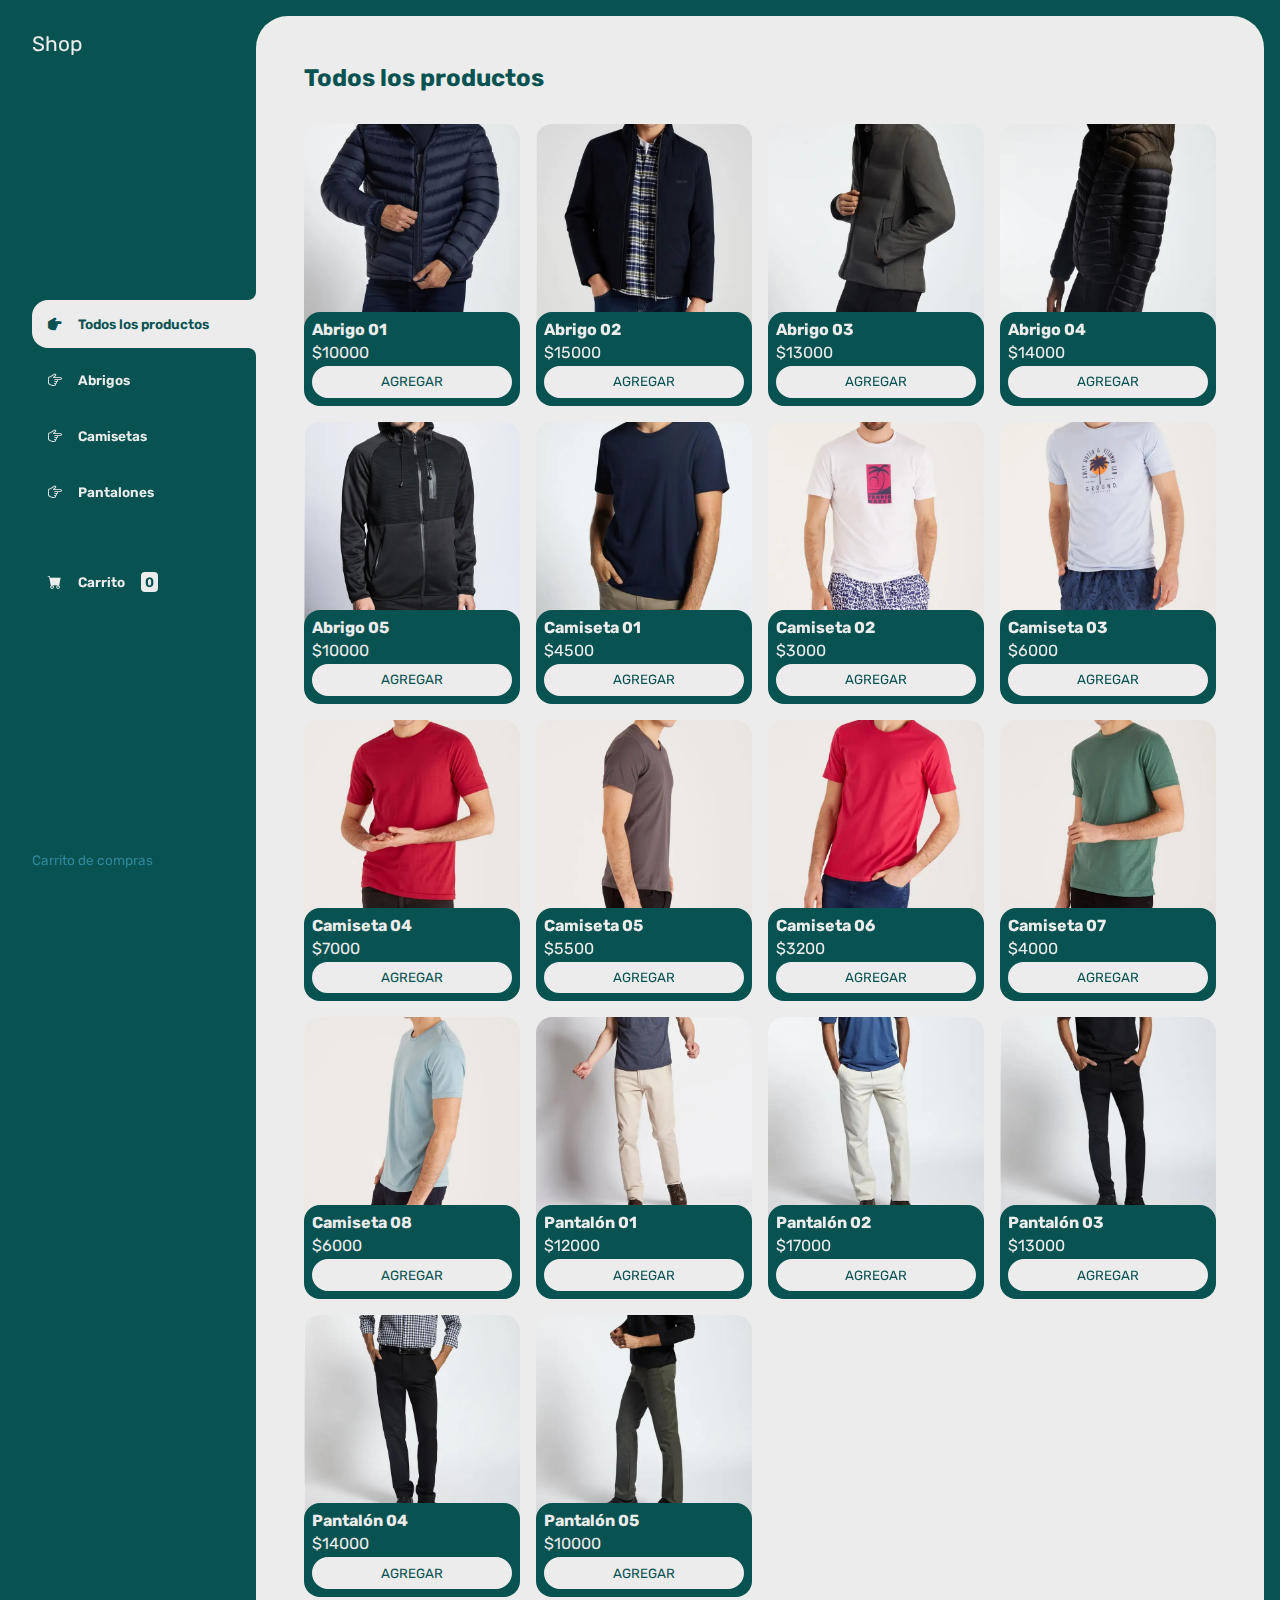
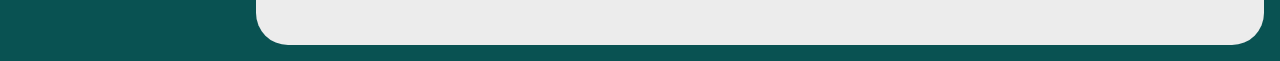
<file: index.html>
<!DOCTYPE html>
<html lang="es">
<head>
    <meta charset="UTF-8">
    <meta http-equiv="X-UA-Compatible" content="IE=edge">
    <meta name="viewport" content="width=device-width, initial-scale=1.0">
    <title>Tienda</title>
    <link rel="stylesheet" href="https://cdn.jsdelivr.net/npm/bootstrap-icons@1.9.1/font/bootstrap-icons.css">
    <link rel="stylesheet" href="./css/main.css">
</head>
<body>

    <div class="wrapper">
        <aside>
            <header>
                <h1 class="logo">Shop</h1>
            </header>
            <nav>
                <ul class="menu">
                    <li>
                        <button id="todos" class="boton-menu boton-categoria active"><i class="bi bi-hand-index-thumb-fill"></i> Todos los productos</button>
                    </li>
                    <li>
                        <button id="abrigos" class="boton-menu boton-categoria"><i class="bi bi-hand-index-thumb"></i> Abrigos</button>
                    </li>
                    <li>
                        <button id="camisetas" class="boton-menu boton-categoria"><i class="bi bi-hand-index-thumb"></i> Camisetas</button>
                    </li>
                    <li>
                        <button id="pantalones" class="boton-menu boton-categoria"><i class="bi bi-hand-index-thumb"></i> Pantalones</button>
                    </li>
                    <li>
                        <a class="boton-menu boton-carrito" href="./carrito.html">
                            <i class="bi bi-cart-fill"></i> Carrito <span id="numerito" class="numerito">0</span>
                        </a>
                    </li>
                </ul>
            </nav>
            <footer>
                <p class="texto-footer">Carrito de compras</p>
            </footer>
        </aside>
        <main>
            <h2 class="titulo-principal" id="titulo-principal">Todos los productos</h2>
            <div id="contenedor-productos" class="contenedor-productos">
                <!-- Esto se va a rellenar con JS -->
            </div>
        </main>
    </div>
    
    <script src="./js/main.js"></script>
</body>
</html>
</file>
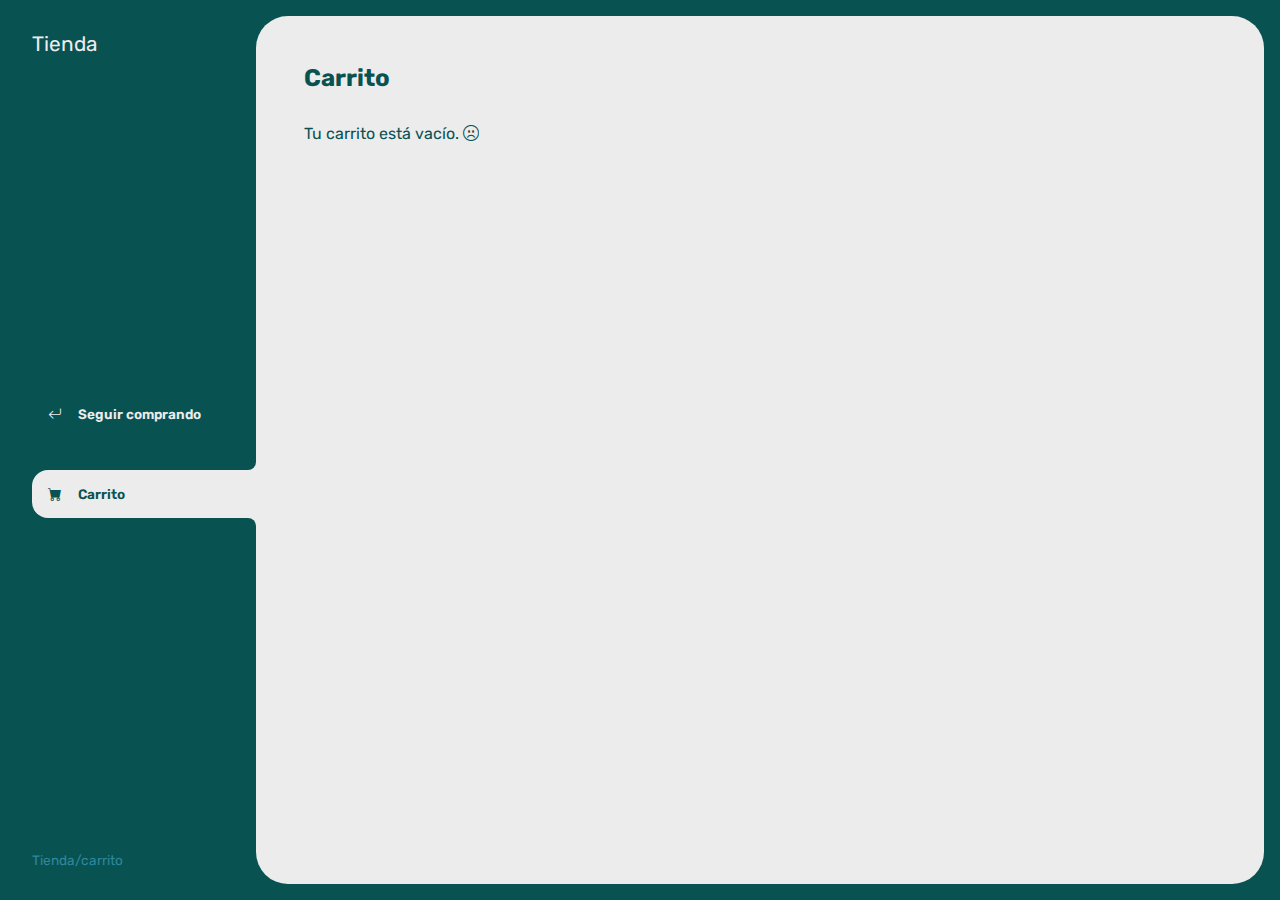
<file: carrito.html>
<!DOCTYPE html>
<html lang="es">
<head>
    <meta charset="UTF-8">
    <meta http-equiv="X-UA-Compatible" content="IE=edge">
    <meta name="viewport" content="width=device-width, initial-scale=1.0">
    <title>carrito de compras</title>
    <link rel="stylesheet" href="https://cdn.jsdelivr.net/npm/bootstrap-icons@1.9.1/font/bootstrap-icons.css">
    <link rel="stylesheet" href="./css/main.css">
</head>
<body>

    <div class="wrapper">
        <aside>
            <header>
                <h1 class="logo">Tienda</h1>
            </header>
            <nav>
                <ul>
                    <li>
                        <a class="boton-menu boton-volver" href="./index.html">
                            <i class="bi bi-arrow-return-left"></i> Seguir comprando
                        </a>
                    </li>
                    <li>
                        <a class="boton-menu boton-carrito active" href="./carrito.html">
                            <i class="bi bi-cart-fill"></i> Carrito
                        </a>
                    </li>
                </ul>
            </nav>
            <footer>
                <p class="texto-footer">Tienda/carrito</p>
            </footer>
        </aside>
        <main>
            <h2 class="titulo-principal">Carrito</h2>
            <div class="contenedor-carrito">
                <p id="carrito-vacio" class="carrito-vacio">Tu carrito está vacío. <i class="bi bi-emoji-frown"></i></p>

                <div id="carrito-productos" class="carrito-productos disabled">
                    <!-- Esto se va a completar con el JS -->
                </div>

                <div id="carrito-acciones" class="carrito-acciones disabled">
                    <div class="carrito-acciones-izquierda">
                        <button id="carrito-acciones-vaciar" class="carrito-acciones-vaciar">Vaciar carrito</button>
                    </div>
                    <div class="carrito-acciones-derecha">
                        <div class="carrito-acciones-total">
                            <p>Total:</p>
                            <p id="total">$3000</p>
                        </div>
                        <button id="carrito-acciones-comprar" class="carrito-acciones-comprar">Comprar ahora</button>
                    </div>
                </div>

                <p id="carrito-comprado" class="carrito-comprado disabled">Muchas gracias por tu compra. <i class="bi bi-emoji-laughing"></i></p>

            </div>
        </main>
    </div>
    
    <script src="./js/carrito.js"></script>
</body>
</html>
</file>
<file: css/main.css>
@import url('https://fonts.googleapis.com/css2?family=Rubik:wght@300;400;500;600;700;800;900&display=swap');

:root {
    --clr-main: #095252;
    --clr-main-light: #2e889c;
    --clr-white: #ececec;
    --clr-gray: #e2e2e2;
    --clr-red: #961818;
}

* {
    margin: 0;
    padding: 0;
    box-sizing: border-box;
    font-family: 'Rubik', sans-serif;
}

h1, h2, h3, h4, h5, h6, p, a, input, textarea, ul {
    margin: 0;
    padding: 0;
}

ul {
    list-style-type: none;
}

a {
    text-decoration: none;
}

.wrapper {
    display: grid;
    grid-template-columns: 1fr 4fr;
    background-color: var(--clr-main);
}

aside {
    padding: 2rem;
    padding-right: 0;
    color: var(--clr-white);
    position: sticky;
    top: 0;
    height: 100vh;
    display: flex;
    flex-direction: column;
    justify-content: space-between;
}

.logo {
    font-weight: 400;
    font-size: 1.3rem;
}

.menu {
    display: flex;
    flex-direction: column;
    gap: .5rem;
}

.boton-menu {
    background-color: transparent;
    border: 0;
    color: var(--clr-white);
    cursor: pointer;
    display: flex;
    align-items: center;
    gap: 1rem;
    font-weight: 600;
    padding: 1rem;
    font-size: .85rem;
    width: 100%;
}

.boton-menu.active {
    background-color: var(--clr-white);
    color: var(--clr-main);
    border-top-left-radius: 1rem;
    border-bottom-left-radius: 1rem;
    position: relative;
}

.boton-menu.active::before {
    content: '';
    position: absolute;
    width: 1rem;
    height: 2rem;
    bottom: 100%;
    right: 0;
    background-color: transparent;
    border-bottom-right-radius: .5rem;
    box-shadow: 0 1rem 0 var(--clr-white);
}

.boton-menu.active::after {
    content: '';
    position: absolute;
    width: 1rem;
    height: 2rem;
    top: 100%;
    right: 0;
    background-color: transparent;
    border-top-right-radius: .5rem;
    box-shadow: 0 -1rem 0 var(--clr-white);
}

.boton-menu > i.bi-hand-index-thumb-fill,
.boton-menu > i.bi-hand-index-thumb {
    transform: rotateZ(90deg);
}

.boton-carrito {
    margin-top: 2rem;
}

.numerito {
    background-color: var(--clr-white);
    color: var(--clr-main);
    padding: .15rem .25rem;
    border-radius: .25rem;
}

.boton-carrito.active .numerito {
    background-color: var(--clr-main);
    color: var(--clr-white);
}

.texto-footer {
    color: var(--clr-main-light);
    font-size: .85rem;
}

main {
    background-color: var(--clr-white);
    margin: 1rem;
    margin-left: 0;
    border-radius: 2rem;
    padding: 3rem;
}

.titulo-principal {
    color: var(--clr-main);
    margin-bottom: 2rem;
}

.contenedor-productos {
    display: grid;
    grid-template-columns: repeat(4, 1fr);
    gap: 1rem;
}

.producto-imagen {
    max-width: 100%;
    border-radius: 1rem;
}

.producto-detalles {
    background-color: var(--clr-main);
    color: var(--clr-white);
    padding: .5rem;
    border-radius: 1rem;
    margin-top: -2rem;
    position: relative;
    display: flex;
    flex-direction: column;
    gap: .25rem;
}

.producto-titulo {
    font-size: 1rem;
}

.producto-agregar {
    border: 0;
    background-color: var(--clr-white);
    color: var(--clr-main);
    padding: .4rem;
    text-transform: uppercase;
    border-radius: 2rem;
    cursor: pointer;
    border: 2px solid var(--clr-white);
    transition: background-color .2s, color .2s;
}

.producto-agregar:hover {
    background-color: var(--clr-main);
    color: var(--clr-white);
}


/** CARRITO **/

.contenedor-carrito {
    display: flex;
    flex-direction: column;
    gap: 1.5rem;
}

.carrito-vacio,
.carrito-comprado {
    color: var(--clr-main);
}

.carrito-productos {
    display: flex;
    flex-direction: column;
    gap: 1rem;
}

.carrito-producto {
    display: flex;
    justify-content: space-between;
    align-items: center;
    background-color: var(--clr-gray);
    color: var(--clr-main);
    padding: .5rem;
    padding-right: 1.5rem;
    border-radius: 1rem;
}

.carrito-producto-imagen {
    width: 4rem;
    border-radius: 1rem;
}

.carrito-producto small {
    font-size: .75rem;
}

.carrito-producto-eliminar {
    border: 0;
    background-color: transparent;
    color: var(--clr-red);
    cursor: pointer;
}

.carrito-acciones {
    display: flex;
    justify-content: space-between;
}

.carrito-acciones-vaciar {
    border: 0;
    background-color: var(--clr-gray);
    padding: 1rem;
    border-radius: 1rem;
    color: var(--clr-main);
    text-transform: uppercase;
    cursor: pointer;
}

.carrito-acciones-derecha {
    display: flex;
}

.carrito-acciones-total {
    display: flex;
    background-color: var(--clr-gray);
    padding: 1rem;
    color: var(--clr-main);
    text-transform: uppercase;
    border-top-left-radius: 1rem;
    border-bottom-left-radius: 1rem;
    gap: 1rem;
}

.carrito-acciones-comprar {
    border: 0;
    background-color: var(--clr-main);
    padding: 1rem;
    color: var(--clr-white);
    text-transform: uppercase;
    cursor: pointer;
    border-top-right-radius: 1rem;
    border-bottom-right-radius: 1rem;
}

.disabled {
    display: none;
}
</file>
